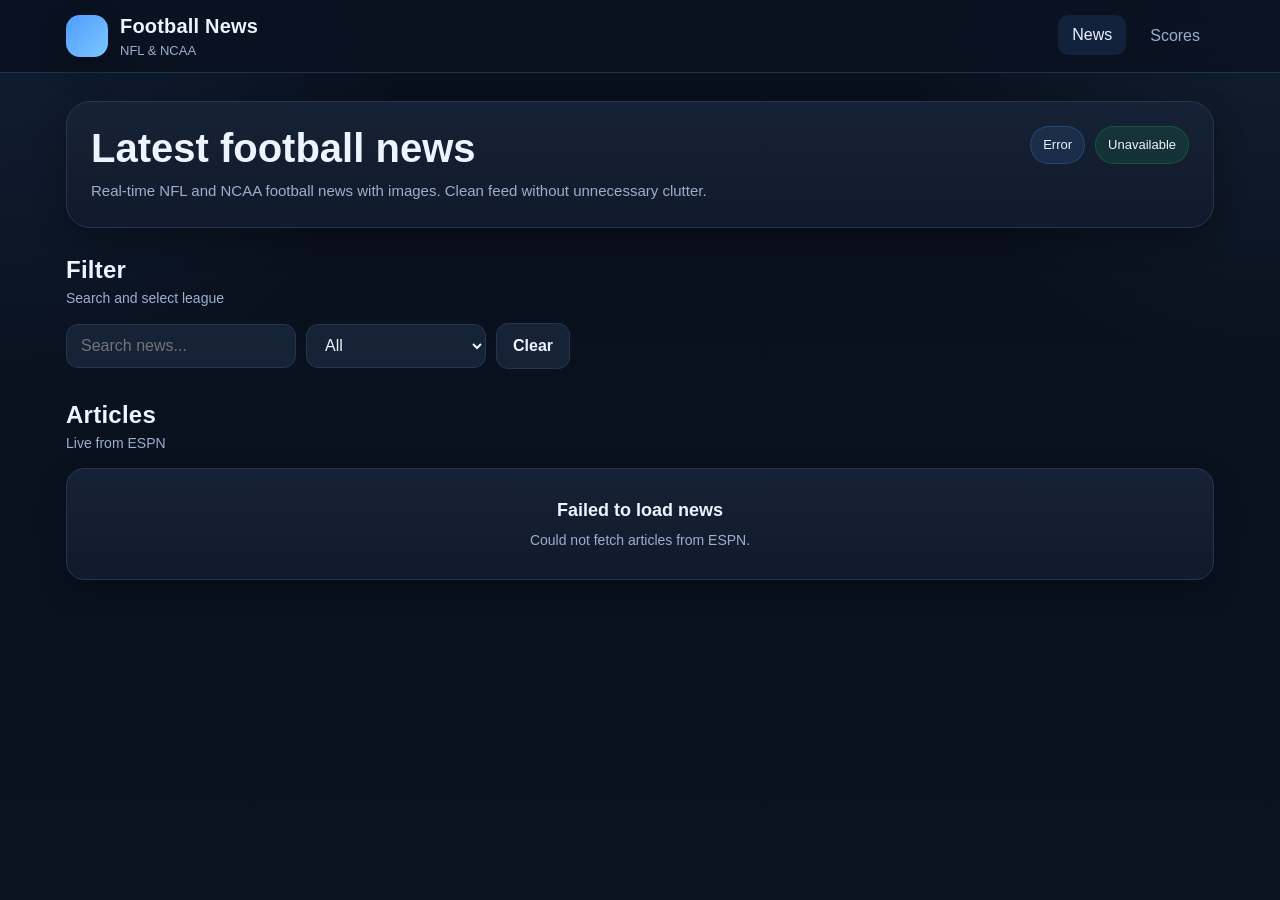
<file: index.html>
<!DOCTYPE html>
<html lang="en">
<head>
    <meta charset="UTF-8">
    <meta name="viewport" content="width=device-width, initial-scale=1.0">
    <title>NFL & NCAA News</title>
    <meta name="description" content="Latest NFL and NCAA football news with real articles and images.">
    <link rel="stylesheet" href="styles.css">
</head>
<body>
    <header class="site-header">
        <div class="container header-inner">
            <a href="index.html" class="brand">
                <div class="brand-mark"></div>
                <div class="brand-text">
                    <div class="brand-title">Football News</div>
                    <div class="brand-subtitle">NFL & NCAA</div>
                </div>
            </a>

            <nav class="nav">
                <a class="nav-link" data-nav href="index.html">News</a>
                <a class="nav-link" data-nav href="scores.html">Scores</a>
            </nav>
        </div>
    </header>

    <main class="page">
        <div class="container">

            <!-- HERO -->
            <section class="hero">
                <div class="hero-top">
                    <div class="hero-copy">
                        <h1>Latest football news</h1>
                        <p>
                            Real-time NFL and NCAA football news with images.
                            Clean feed without unnecessary clutter.
                        </p>
                    </div>

                    <div class="hero-meta">
                        <div class="badge" id="countBadge">Loading...</div>
                        <div class="badge green" id="sourceBadge">Sources...</div>
                    </div>
                </div>
            </section>

            <!-- FILTER -->
            <section class="section">
                <div class="section-head">
                    <div>
                        <div class="section-title">Filter</div>
                        <div class="section-subtitle">Search and select league</div>
                    </div>
                </div>

                <div class="toolbar">
                    <input
                        class="input"
                        type="text"
                        id="searchInput"
                        placeholder="Search news..."
                    >

                    <select class="select" id="leagueSelect">
                        <option value="all">All</option>
                        <option value="nfl">NFL</option>
                        <option value="ncaa">NCAA</option>
                    </select>

                    <button class="button secondary" id="clearBtn">Clear</button>
                </div>
            </section>

            <!-- NEWS GRID -->
            <section class="section">
                <div class="section-head">
                    <div>
                        <div class="section-title">Articles</div>
                        <div class="section-subtitle">Live from ESPN</div>
                    </div>
                </div>

                <div id="newsGrid" class="grid news">
                    <div class="state-box">
                        <div class="loader"></div>
                        <div class="state-title">Loading news</div>
                        <div class="state-text">Fetching NFL & NCAA articles...</div>
                    </div>
                </div>
            </section>

        </div>
    </main>

    <script src="app.js"></script>
    <script src="index.js"></script>
</body>
</html>
</file>
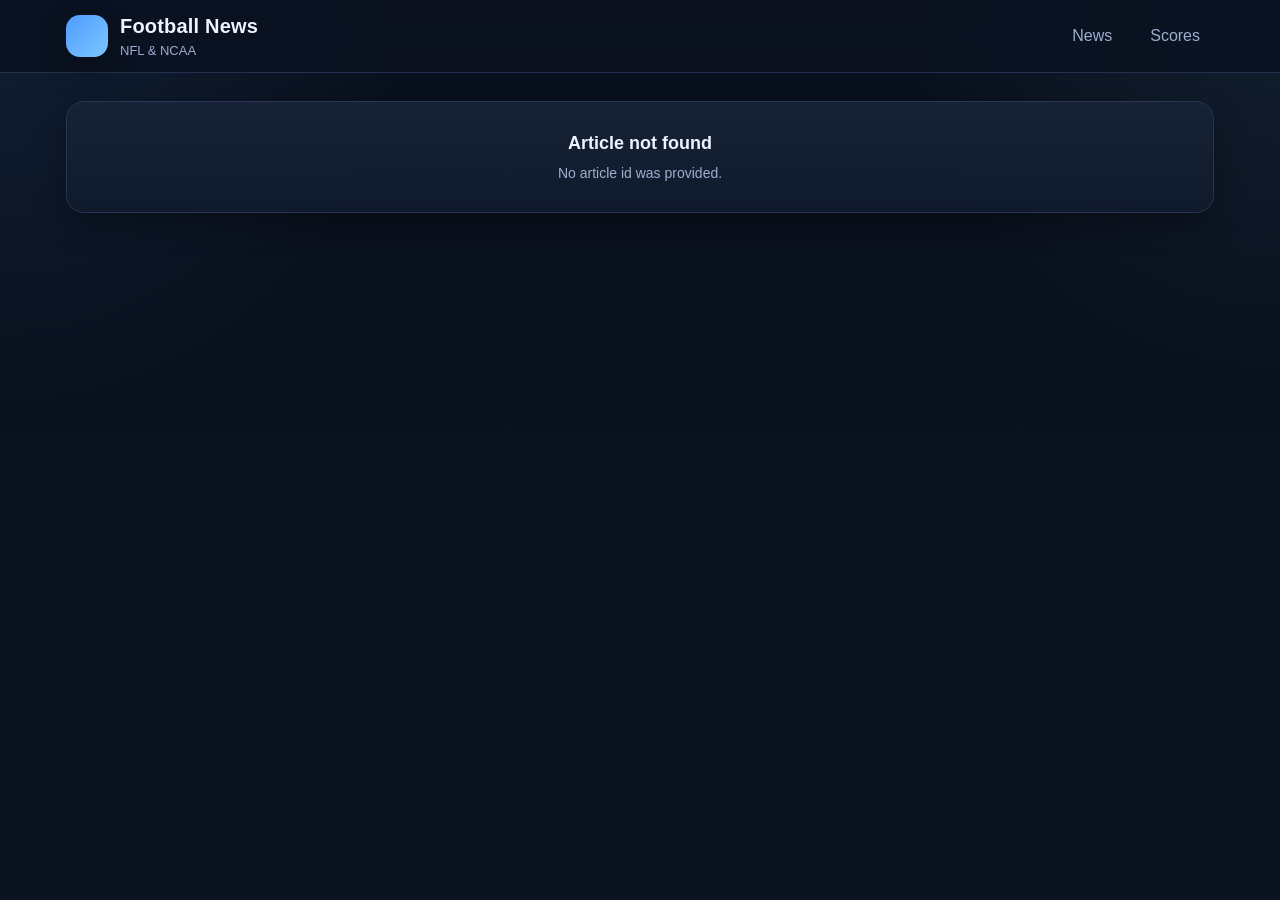
<file: article.html>
<!DOCTYPE html>
<html lang="en">
<head>
    <meta charset="UTF-8">
    <meta name="viewport" content="width=device-width, initial-scale=1.0">
    <title>Article</title>
    <meta name="description" content="Football article preview page.">
    <link rel="stylesheet" href="styles.css">
</head>
<body>
    <header class="site-header">
        <div class="container header-inner">
            <a href="index.html" class="brand">
                <div class="brand-mark"></div>
                <div class="brand-text">
                    <div class="brand-title">Football News</div>
                    <div class="brand-subtitle">NFL & NCAA</div>
                </div>
            </a>

            <nav class="nav">
                <a class="nav-link" data-nav href="index.html">News</a>
                <a class="nav-link" data-nav href="scores.html">Scores</a>
            </nav>
        </div>
    </header>

    <main class="page">
        <div class="container">
            <section id="articleContainer">
                <div class="state-box">
                    <div class="loader"></div>
                    <div class="state-title">Loading article</div>
                    <div class="state-text">Preparing article preview...</div>
                </div>
            </section>
        </div>
    </main>

    <script src="app.js"></script>
    <script>
        document.addEventListener('DOMContentLoaded', function () {
            loadArticlePage();
        });

        async function loadArticlePage() {
            const container = document.getElementById('articleContainer');
            const articleId = getQueryParam('id');

            if (!articleId) {
                renderState(container, createEmptyState(
                    'Article not found',
                    'No article id was provided.'
                ));
                return;
            }

            try {
                let articles = loadArticlesFromCache();

                if (!articles || articles.length === 0) {
                    articles = await fetchAllNews();
                    saveArticlesToCache(articles);
                }

                const article = getArticleById(articles, articleId);

                if (!article) {
                    renderState(container, createEmptyState(
                        'Article not found',
                        'This article is not available in cache anymore.'
                    ));
                    return;
                }

                document.title = article.title + ' | Football News';

                const leagueLabel = article.league === 'nfl' ? 'NFL' : 'NCAA';

                container.innerHTML = `
                    <article class="card article-card">
                        ${article.image ? `
                            <img class="article-image" src="${escapeHtml(article.image)}" alt="${escapeHtml(article.title)}">
                        ` : `
                            <div class="article-image article-image-placeholder">
                                <span>${escapeHtml(leagueLabel)}</span>
                            </div>
                        `}

                        <div class="card-body">
                            <div class="badge ${article.league === 'nfl' ? 'green' : ''}">${escapeHtml(leagueLabel)}</div>
                            <div class="article-title">${escapeHtml(article.title)}</div>
                            <div class="article-meta">
                                ${article.published ? escapeHtml(formatDisplayDateTime(article.published)) : ''}
                                ${article.byline ? ' • ' + escapeHtml(article.byline) : ''}
                            </div>
                            <div class="article-desc">${escapeHtml(article.description || 'Open the full article to read more.')}</div>

                            <div class="toolbar">
                                <a class="button" href="${escapeHtml(article.link)}" target="_blank" rel="noopener noreferrer">Open Original</a>
                                <button class="button secondary" type="button" onclick="goBackSafe()">Back</button>
                            </div>
                        </div>
                    </article>
                `;
            } catch (error) {
                console.error('=ARTICLE PAGE ERROR=', error);

                renderState(container, createErrorState(
                    'Failed to load article',
                    'Could not prepare article preview.'
                ));
            }
        }

        function goBackSafe() {
            if (window.history.length > 1) {
                window.history.back();
            } else {
                window.location.href = 'index.html';
            }
        }
    </script>
</body>
</html>
</file>
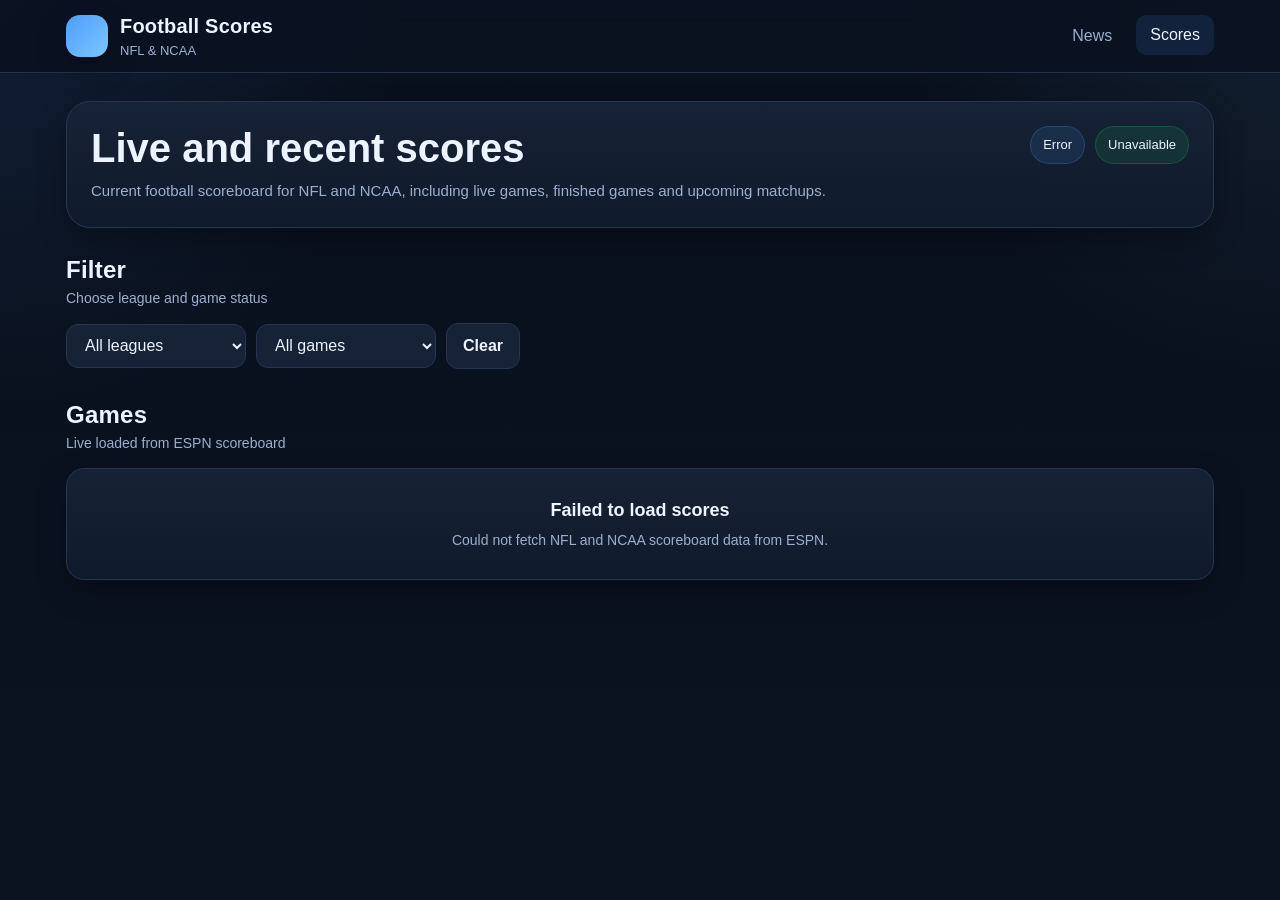
<file: scores.html>
<!DOCTYPE html>
<html lang="en">
<head>
    <meta charset="UTF-8">
    <meta name="viewport" content="width=device-width, initial-scale=1.0">
    <title>NFL & NCAA Scores</title>
    <meta name="description" content="Live, recent and upcoming NFL and NCAA football scores.">
    <link rel="stylesheet" href="styles.css">
</head>
<body>
    <header class="site-header">
        <div class="container header-inner">
            <a href="index.html" class="brand">
                <div class="brand-mark"></div>
                <div class="brand-text">
                    <div class="brand-title">Football Scores</div>
                    <div class="brand-subtitle">NFL & NCAA</div>
                </div>
            </a>

            <nav class="nav">
                <a class="nav-link" data-nav href="index.html">News</a>
                <a class="nav-link" data-nav href="scores.html">Scores</a>
            </nav>
        </div>
    </header>

    <main class="page">
        <div class="container">

            <section class="hero">
                <div class="hero-top">
                    <div class="hero-copy">
                        <h1>Live and recent scores</h1>
                        <p>
                            Current football scoreboard for NFL and NCAA,
                            including live games, finished games and upcoming matchups.
                        </p>
                    </div>

                    <div class="hero-meta">
                        <div class="badge" id="gamesCountBadge">Loading...</div>
                        <div class="badge green" id="liveCountBadge">Checking live...</div>
                    </div>
                </div>
            </section>

            <section class="section">
                <div class="section-head">
                    <div>
                        <div class="section-title">Filter</div>
                        <div class="section-subtitle">Choose league and game status</div>
                    </div>
                </div>

                <div class="toolbar">
                    <select class="select" id="leagueSelect">
                        <option value="all">All leagues</option>
                        <option value="nfl">NFL</option>
                        <option value="ncaa">NCAA</option>
                    </select>

                    <select class="select" id="statusSelect">
                        <option value="all">All games</option>
                        <option value="live">Live</option>
                        <option value="final">Final</option>
                        <option value="upcoming">Upcoming</option>
                    </select>

                    <button class="button secondary" id="clearBtn">Clear</button>
                </div>
            </section>

            <section class="section">
                <div class="section-head">
                    <div>
                        <div class="section-title">Games</div>
                        <div class="section-subtitle">Live loaded from ESPN scoreboard</div>
                    </div>
                </div>

                <div id="scoresGrid" class="grid scores">
                    <div class="state-box">
                        <div class="loader"></div>
                        <div class="state-title">Loading scores</div>
                        <div class="state-text">Fetching NFL and NCAA football games...</div>
                    </div>
                </div>
            </section>

        </div>
    </main>

    <script src="app.js"></script>
    <script src="scores.js"></script>
</body>
</html>
</file>
<file: styles.css>
* {
    margin: 0;
    padding: 0;
    box-sizing: border-box;
}

:root {
    --bg: #0b1220;
    --bg-soft: #101a2d;
    --panel: #162235;
    --panel-2: #1b2940;
    --line: #253553;
    --text: #edf3ff;
    --muted: #9cafcf;
    --accent: #4f9cff;
    --accent-2: #7cc7ff;
    --red: #ef4444;
    --green: #22c55e;
    --yellow: #f59e0b;
    --shadow: 0 12px 30px rgba(0, 0, 0, 0.28);
    --radius: 18px;
    --radius-sm: 12px;
    --max-width: 1180px;
}

html {
    scroll-behavior: smooth;
}

body {
    min-height: 100vh;
    font-family: Inter, -apple-system, BlinkMacSystemFont, "Segoe UI", Roboto, Arial, sans-serif;
    color: var(--text);
    background:
        radial-gradient(circle at top left, rgba(79, 156, 255, 0.10), transparent 26%),
        radial-gradient(circle at top right, rgba(124, 199, 255, 0.08), transparent 24%),
        linear-gradient(180deg, #09101d 0%, #0b1220 100%);
    line-height: 1.5;
}

a {
    color: inherit;
    text-decoration: none;
}

img {
    display: block;
    width: 100%;
    max-width: 100%;
}

button,
input,
select {
    font: inherit;
}

button {
    cursor: pointer;
    border: none;
    background: none;
    color: inherit;
}

.container {
    width: 100%;
    max-width: var(--max-width);
    margin: 0 auto;
    padding: 0 16px;
}

.site-header {
    position: sticky;
    top: 0;
    z-index: 40;
    background: rgba(11, 18, 32, 0.88);
    backdrop-filter: blur(12px);
    border-bottom: 1px solid rgba(37, 53, 83, 0.92);
}

.header-inner {
    min-height: 72px;
    display: flex;
    align-items: center;
    justify-content: space-between;
    gap: 16px;
}

.brand {
    display: flex;
    align-items: center;
    gap: 12px;
    min-width: 0;
}

.brand-mark {
    width: 42px;
    height: 42px;
    border-radius: 14px;
    background: linear-gradient(135deg, var(--accent) 0%, var(--accent-2) 100%);
    box-shadow: var(--shadow);
    flex-shrink: 0;
}

.brand-text {
    min-width: 0;
}

.brand-title {
    font-size: 20px;
    font-weight: 800;
    letter-spacing: 0.01em;
}

.brand-subtitle {
    font-size: 13px;
    color: var(--muted);
    white-space: nowrap;
    overflow: hidden;
    text-overflow: ellipsis;
}

.nav {
    display: flex;
    align-items: center;
    gap: 10px;
    flex-wrap: wrap;
}

.nav-link {
    min-height: 40px;
    display: inline-flex;
    align-items: center;
    justify-content: center;
    padding: 8px 14px;
    color: var(--muted);
    border-radius: 10px;
    transition: background-color 0.18s ease, color 0.18s ease, transform 0.18s ease;
}

.nav-link:hover,
.nav-link.active {
    background: rgba(79, 156, 255, 0.12);
    color: var(--text);
    transform: translateY(-1px);
}

.page {
    padding: 28px 0 40px;
}

.hero {
    margin-bottom: 24px;
    padding: 24px;
    background: linear-gradient(180deg, rgba(22, 34, 53, 0.98) 0%, rgba(16, 26, 45, 0.98) 100%);
    border: 1px solid var(--line);
    border-radius: 24px;
    box-shadow: var(--shadow);
}

.hero-top {
    display: flex;
    align-items: flex-start;
    justify-content: space-between;
    gap: 18px;
    flex-wrap: wrap;
}

.hero-copy {
    max-width: 760px;
}

.hero-copy h1 {
    font-size: clamp(28px, 4vw, 40px);
    line-height: 1.1;
    margin-bottom: 10px;
}

.hero-copy p {
    font-size: 15px;
    color: var(--muted);
}

.hero-meta {
    display: flex;
    gap: 10px;
    flex-wrap: wrap;
}

.badge {
    min-height: 36px;
    display: inline-flex;
    align-items: center;
    gap: 8px;
    padding: 8px 12px;
    border-radius: 999px;
    background: rgba(79, 156, 255, 0.12);
    border: 1px solid rgba(79, 156, 255, 0.22);
    font-size: 13px;
    white-space: nowrap;
}

.badge.green {
    background: rgba(34, 197, 94, 0.12);
    border-color: rgba(34, 197, 94, 0.22);
}

.badge.red {
    background: rgba(239, 68, 68, 0.12);
    border-color: rgba(239, 68, 68, 0.22);
}

.badge.yellow {
    background: rgba(245, 158, 11, 0.12);
    border-color: rgba(245, 158, 11, 0.22);
}

.section {
    margin-bottom: 28px;
}

.section-head {
    display: flex;
    align-items: center;
    justify-content: space-between;
    gap: 16px;
    flex-wrap: wrap;
    margin-bottom: 14px;
}

.section-title {
    font-size: 24px;
    font-weight: 800;
    letter-spacing: 0.01em;
}

.section-subtitle {
    font-size: 14px;
    color: var(--muted);
}

.toolbar {
    display: flex;
    align-items: center;
    gap: 10px;
    flex-wrap: wrap;
}

.input,
.select {
    min-width: 180px;
    width: auto;
    height: 44px;
    padding: 0 14px;
    border-radius: 12px;
    border: 1px solid var(--line);
    background: var(--panel);
    color: var(--text);
    outline: none;
    transition: border-color 0.18s ease, background-color 0.18s ease;
}

.input:focus,
.select:focus {
    border-color: var(--accent);
}

.button {
    min-height: 44px;
    display: inline-flex;
    align-items: center;
    justify-content: center;
    padding: 10px 16px;
    border-radius: 12px;
    background: linear-gradient(135deg, var(--accent) 0%, #3b82f6 100%);
    color: #ffffff;
    font-weight: 700;
    border: 1px solid transparent;
    transition: transform 0.18s ease, filter 0.18s ease, opacity 0.18s ease;
}

.button:hover {
    transform: translateY(-1px);
    filter: brightness(1.04);
}

.button.secondary {
    background: var(--panel);
    border-color: var(--line);
    color: var(--text);
}

.button.ghost {
    background: transparent;
    border-color: var(--line);
    color: var(--muted);
}

.grid {
    display: grid;
    gap: 16px;
}

.grid.news {
    grid-template-columns: repeat(auto-fit, minmax(280px, 1fr));
}

.grid.scores {
    grid-template-columns: repeat(auto-fit, minmax(320px, 1fr));
}

.card {
    background: linear-gradient(180deg, rgba(22, 34, 53, 0.98) 0%, rgba(16, 26, 45, 0.98) 100%);
    border: 1px solid var(--line);
    border-radius: var(--radius);
    box-shadow: var(--shadow);
    overflow: hidden;
}

.card-body {
    padding: 18px;
}

.article-card {
    height: 100%;
    display: flex;
    flex-direction: column;
}

.article-image-link {
    display: block;
}

.article-image {
    width: 100%;
    aspect-ratio: 16 / 9;
    object-fit: cover;
    background: #0f172a;
}

.article-image-placeholder {
    width: 100%;
    aspect-ratio: 16 / 9;
    display: flex;
    align-items: center;
    justify-content: center;
    background: linear-gradient(135deg, rgba(79, 156, 255, 0.12) 0%, rgba(124, 199, 255, 0.08) 100%);
    color: var(--muted);
    font-size: 14px;
    border-bottom: 1px solid var(--line);
}

.article-card .card-body {
    display: flex;
    flex-direction: column;
    gap: 12px;
    flex: 1;
}

.article-title {
    font-size: 20px;
    line-height: 1.3;
    font-weight: 800;
}

.article-meta {
    font-size: 13px;
    color: var(--muted);
}

.article-desc {
    font-size: 14px;
    color: #dce6f9;
    line-height: 1.55;
    flex: 1;
}

.article-link {
    display: inline-flex;
    align-items: center;
    gap: 8px;
    color: var(--accent-2);
    font-weight: 700;
}

.article-link:hover {
    text-decoration: underline;
}

.score-card {
    display: flex;
    flex-direction: column;
}

.score-card .card-body {
    display: flex;
    flex-direction: column;
    gap: 14px;
}

.score-top {
    display: flex;
    align-items: center;
    justify-content: space-between;
    gap: 12px;
}

.score-status {
    min-height: 32px;
    display: inline-flex;
    align-items: center;
    gap: 8px;
    padding: 6px 10px;
    border-radius: 999px;
    border: 1px solid rgba(79, 156, 255, 0.22);
    background: rgba(79, 156, 255, 0.12);
    font-size: 12px;
    font-weight: 700;
}

.score-status.live {
    background: rgba(239, 68, 68, 0.14);
    border-color: rgba(239, 68, 68, 0.24);
}

.score-status.final {
    background: rgba(34, 197, 94, 0.12);
    border-color: rgba(34, 197, 94, 0.22);
}

.score-status.upcoming {
    background: rgba(245, 158, 11, 0.12);
    border-color: rgba(245, 158, 11, 0.22);
}

.score-time {
    font-size: 12px;
    color: var(--muted);
    text-align: right;
}

.teams {
    display: flex;
    flex-direction: column;
    gap: 12px;
}

.team-row {
    display: grid;
    grid-template-columns: 1fr auto;
    gap: 14px;
    align-items: center;
    padding: 12px 14px;
    background: rgba(255, 255, 255, 0.02);
    border: 1px solid rgba(37, 53, 83, 0.82);
    border-radius: 14px;
}

.team-main {
    min-width: 0;
}

.team-name {
    font-size: 17px;
    font-weight: 800;
    line-height: 1.2;
    margin-bottom: 4px;
}

.team-extra {
    font-size: 13px;
    color: var(--muted);
}

.team-score {
    text-align: right;
    font-size: 22px;
    font-weight: 800;
    white-space: nowrap;
}

.score-meta {
    font-size: 13px;
    color: var(--muted);
}

.state-box {
    padding: 28px 18px;
    text-align: center;
    background: linear-gradient(180deg, rgba(22, 34, 53, 0.98) 0%, rgba(16, 26, 45, 0.98) 100%);
    border: 1px solid var(--line);
    border-radius: var(--radius);
    box-shadow: var(--shadow);
}

.state-title {
    font-size: 18px;
    font-weight: 800;
    margin-bottom: 6px;
}

.state-text {
    max-width: 720px;
    margin: 0 auto;
    color: var(--muted);
    font-size: 14px;
}

.loader {
    width: 42px;
    height: 42px;
    margin: 0 auto 12px;
    border-radius: 999px;
    border: 3px solid rgba(79, 156, 255, 0.18);
    border-top-color: var(--accent);
    animation: spin 0.9s linear infinite;
}

.dot-live {
    width: 8px;
    height: 8px;
    border-radius: 999px;
    background: var(--red);
    display: inline-block;
    box-shadow: 0 0 0 6px rgba(239, 68, 68, 0.12);
}

.hidden {
    display: none !important;
}

.muted {
    color: var(--muted) !important;
}

.center {
    text-align: center;
}

@keyframes spin {
    to {
        transform: rotate(360deg);
    }
}

@media (max-width: 900px) {
    .header-inner {
        min-height: auto;
        padding: 14px 0;
        flex-direction: column;
        align-items: flex-start;
    }

    .nav {
        width: 100%;
    }

    .nav-link {
        flex: 1 1 auto;
        text-align: center;
    }
}

@media (max-width: 640px) {
    .page {
        padding-top: 20px;
    }

    .hero {
        padding: 18px;
        border-radius: 20px;
    }

    .section-title {
        font-size: 21px;
    }

    .hero-top,
    .section-head {
        flex-direction: column;
        align-items: flex-start;
    }

    .toolbar {
        width: 100%;
        flex-direction: column;
        align-items: stretch;
    }

    .input,
    .select,
    .button {
        width: 100%;
    }

    .grid.news,
    .grid.scores {
        grid-template-columns: 1fr;
    }

    .team-row {
        grid-template-columns: 1fr;
    }

    .team-score {
        text-align: left;
        font-size: 20px;
    }

    .score-top {
        flex-direction: column;
        align-items: flex-start;
    }

    .score-time {
        text-align: left;
    }

    .brand-title {
        font-size: 18px;
    }

    .brand-subtitle {
        white-space: normal;
    }
}
</file>
